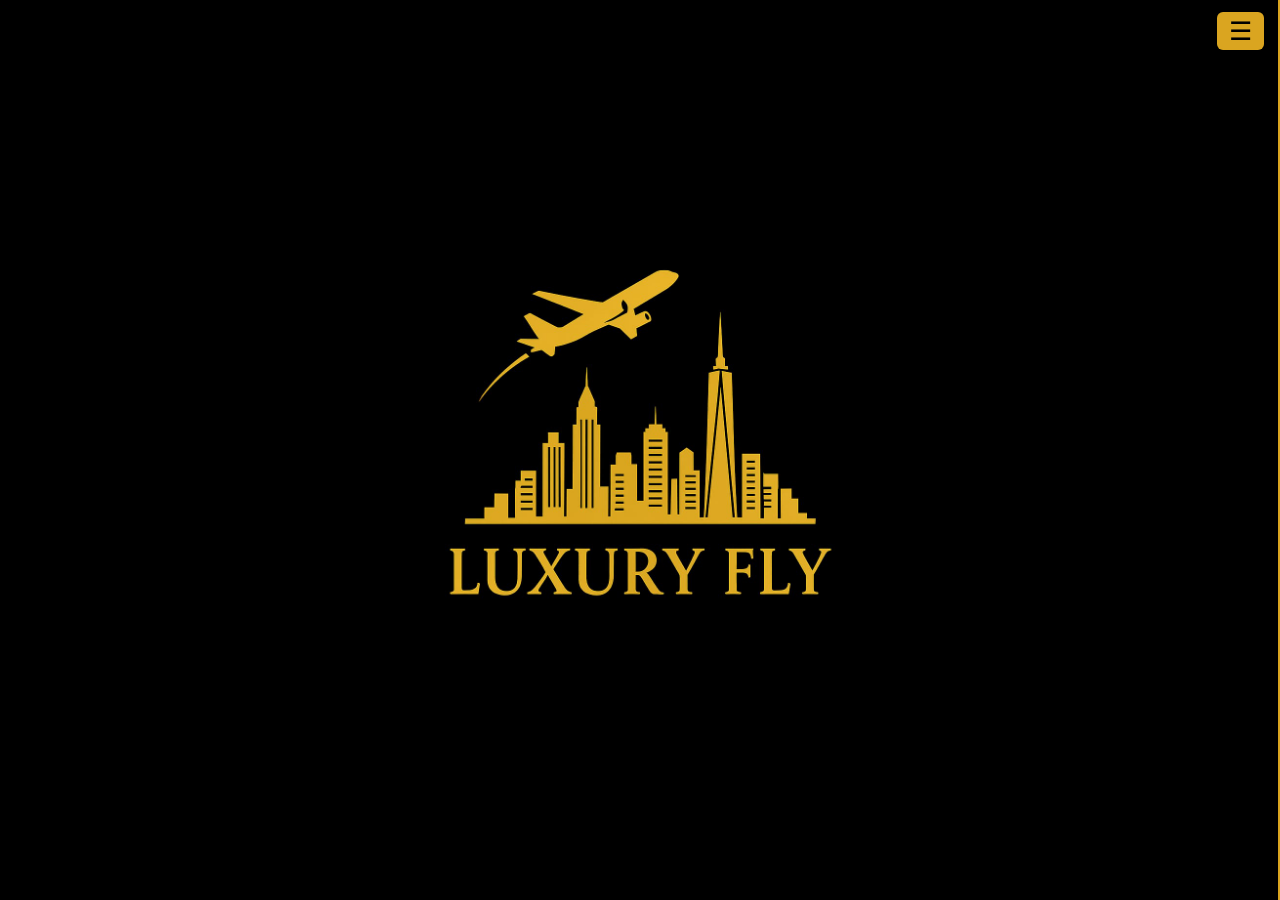
<file: index.html>
<!DOCTYPE html>
<html lang="en">
<head>
    <meta charset="UTF-8">
    <meta name="viewport" content="width=device-width, initial-scale=1.0">
    <title>Document</title>
    <link rel="stylesheet" href="index.css">
     <link rel="stylesheet" href="https://cdnjs.cloudflare.com/ajax/libs/font-awesome/6.5.1/css/all.min.css">
    
</head>
<body>
    <img src="new voyage.jpg" class="logo">
    
   
<button class="open-btn" id="openBtn" onclick="openSidebar()">☰</button>

<div class="overlay" id="overlay" onclick="closeSidebar()"></div>

<div id="sidebar" class="sidebar">
  <div class="sidebar-header">
    <span class="sidebar-logo">✈ LUXURY FLY</span>
    <button class="close-btn" onclick="closeSidebar()">×</button>
  </div>
  <nav>
    <a href="index.html" class="active"><span class="fa-solid fa-house"></span> Accueil</a>
    <a href="voyage.html" ><span class="nav-icon">✈</span> Voyage</a>
    <a href="contact.html" ><span class="nav-icon">✉</span> Contact</a>
  </nav>
  <div class="sidebar-footer">LUXURY FLY © 2025</div>
</div>

    <script>

  // ===== SIDEBAR =====
  function openSidebar() {
    document.getElementById("sidebar").style.width = "260px";
    document.getElementById("sidebar").classList.add("open");
    document.getElementById("overlay").classList.add("show");
    document.getElementById("openBtn").style.display = "none";
  }
  function closeSidebar() {
    document.getElementById("sidebar").style.width = "0";
    document.getElementById("sidebar").classList.remove("open");
    document.getElementById("overlay").classList.remove("show");
    document.getElementById("openBtn").style.display = "block";
  }
  document.addEventListener("keydown", e => { if (e.key === "Escape") closeSidebar(); });

    </script>


 
  
    
</body>
</html>
</file>
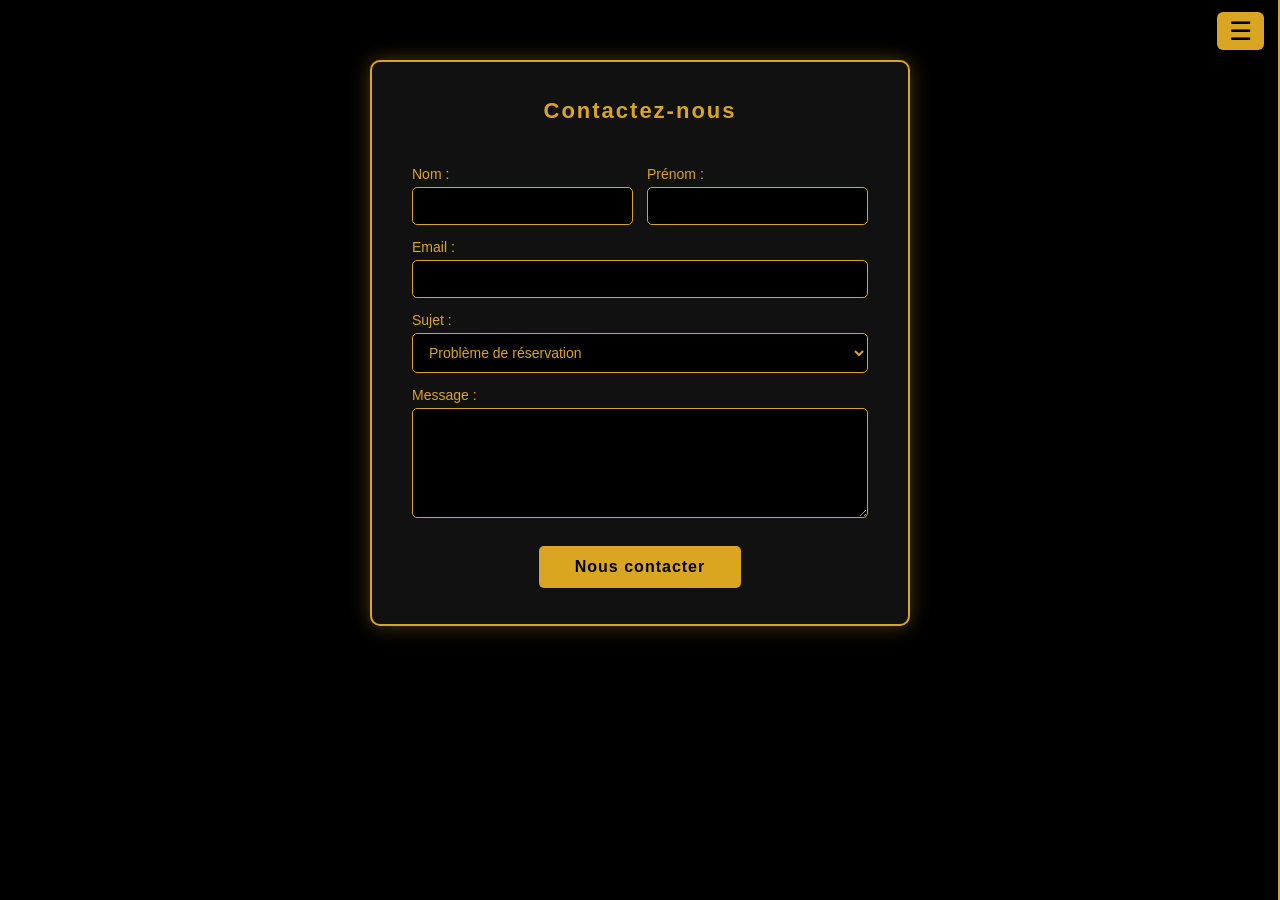
<file: contact.html>
<!DOCTYPE html>
<html lang="fr">
<head>
  <meta charset="UTF-8">
  <meta name="viewport" content="width=device-width, initial-scale=1.0">
  <title>Contact - LUXURY FLY</title>
<link rel="stylesheet" href="contact.css">
    <link rel="stylesheet" href="https://cdnjs.cloudflare.com/ajax/libs/font-awesome/6.5.1/css/all.min.css">

</head>
<body>

<button class="open-btn" id="openBtn" onclick="openSidebar()">☰</button>

<div class="overlay" id="overlay" onclick="closeSidebar()"></div>

<div id="sidebar" class="sidebar">
  <div class="sidebar-header">
    <span class="sidebar-logo">✈ LUXURY FLY</span>
    <button class="close-btn" onclick="closeSidebar()">×</button>
  </div>
  <nav>
    <a href="index.html"><span class="fa-solid fa-house"></span> Accueil</a>
    <a href="voyage.html"><span class="nav-icon">✈</span> Voyage</a>
    <a href="contact.html" class="active"><span class="nav-icon">✉</span> Contact</a>
  </nav>
  <div class="sidebar-footer">LUXURY FLY © 2025</div>
</div>

<main>
  <section class="reservation-form">
    <h2>Contactez-nous</h2>
    <form action="whallah.php" method="POST">

      <div class="row">
        <div>
          <label for="nom">Nom :</label>
          <input type="text" id="nom" name="nom" required>
        </div>
        <div>
          <label for="prenom">Prénom :</label>
          <input type="text" id="prenom" name="prenom" required>
        </div>
      </div>

      <label for="email">Email :</label>
      <input type="email" id="email" name="mail" required>

      <label for="sujet">Sujet :</label>
      <select id="sujet" name="sujet" required>
        <option value="PB_réservation">Problème de réservation</option>
        <option value="PB_ticket">Problème de ticket</option>
        <option value="question">Question</option>
        <option value="autre">Autre</option>
      </select>

      <label for="message">Message :</label>
      <textarea id="message" name="message" rows="5" required></textarea>

      <div class="btform">
        <button type="submit">Nous contacter</button>
      </div>

    </form>
  </section>
</main>

<script>
  // ===== SIDEBAR =====
  function openSidebar() {
    document.getElementById("sidebar").style.width = "260px";
    document.getElementById("sidebar").classList.add("open");
    document.getElementById("overlay").classList.add("show");
    document.getElementById("openBtn").style.display = "none";
  }
  function closeSidebar() {
    document.getElementById("sidebar").style.width = "0";
    document.getElementById("sidebar").classList.remove("open");
    document.getElementById("overlay").classList.remove("show");
    document.getElementById("openBtn").style.display = "block";
  }
  document.addEventListener("keydown", e => { if (e.key === "Escape") closeSidebar(); });

  // ===== MESSAGE DE SUCCÈS =====
  // Le script est en bas de page donc le DOM est déjà prêt, pas besoin de DOMContentLoaded
  const params = new URLSearchParams(window.location.search);
  if (params.get("succes") === "1") {
    const msg = document.createElement("div");
    msg.innerHTML = "✅ Message envoyé avec succès !";
    msg.style.cssText = `
      position: fixed; top: 20px; left: 50%; transform: translateX(-50%);
      background: #111; border: 1px solid goldenrod; color: goldenrod;
      padding: 14px 28px; border-radius: 8px; font-family: Arial;
      font-size: 15px; z-index: 9999; letter-spacing: 1px;
    `;
    document.body.appendChild(msg);
    setTimeout(() => msg.remove(), 4000);
    history.replaceState(null, "", "contact.html");
  }
</script>

</body>
</html>
</file>
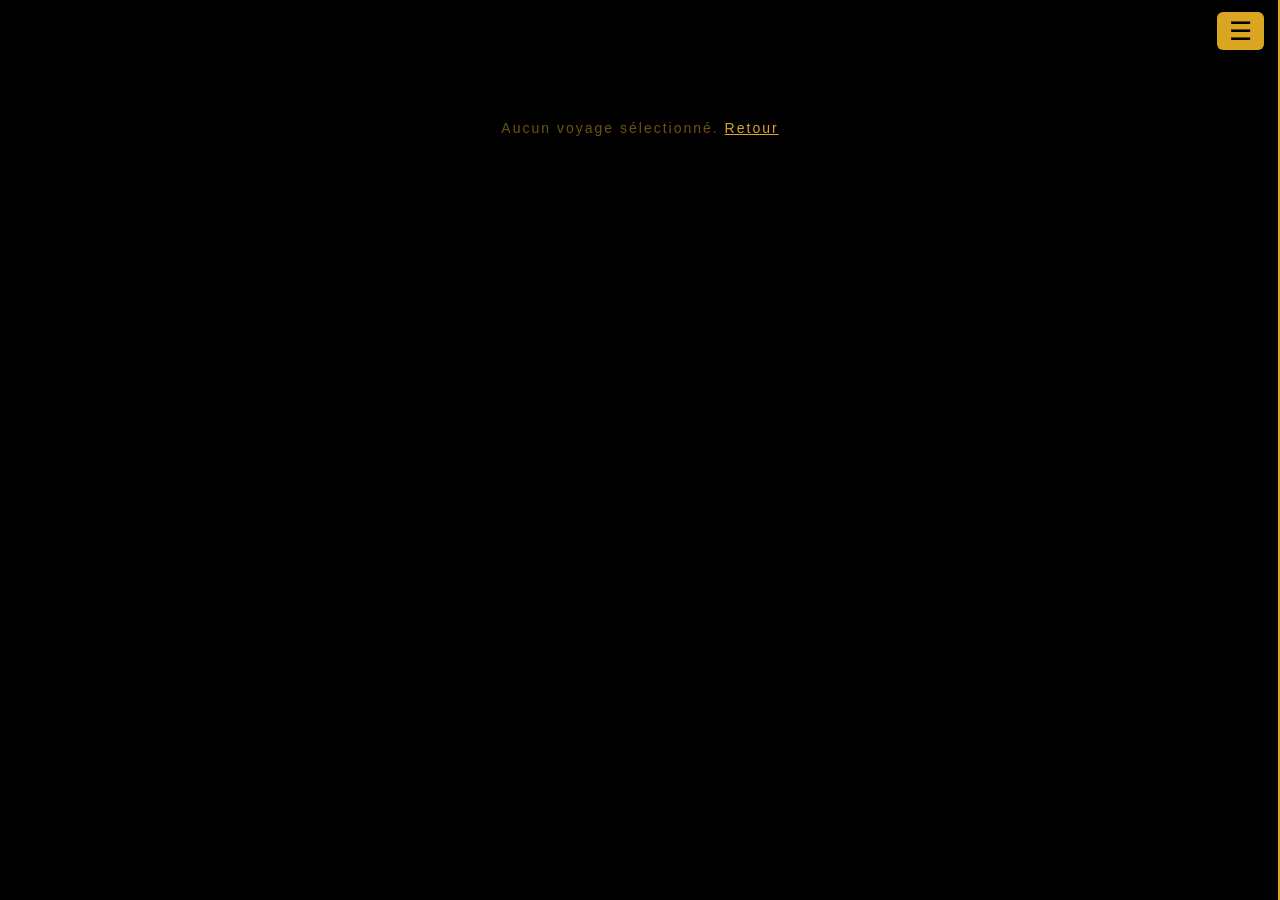
<file: detail.html>
<!DOCTYPE html>
<html lang="fr">
<head>
  <meta charset="UTF-8" />
  <meta name="viewport" content="width=device-width, initial-scale=1.0"/>
  <title>LUXURY FLY - Détail</title>
  <link rel="stylesheet" href="detail.css" />
   <link rel="stylesheet" href="https://cdnjs.cloudflare.com/ajax/libs/font-awesome/6.5.1/css/all.min.css">
</head>
<body>

<button class="open-btn" id="openBtn" onclick="openSidebar()">☰</button>
<div class="overlay" id="overlay" onclick="closeSidebar()"></div>

<div id="sidebar" class="sidebar">
  <div class="sidebar-header">
    <span class="sidebar-logo">✈ LUXURY FLY</span>
    <button class="close-btn" onclick="closeSidebar()">×</button>
  </div>
  <nav>
    <a href="index.html"><span class="fa-solid fa-house"></span> Accueil</a>
    <a href="voyage.html"><span class="nav-icon">✈</span> Voyage</a>
    <a href="contact.html"><span class="nav-icon">✉</span> Contact</a>
  </nav>
  <div class="sidebar-footer">LUXURY FLY © 2025</div>
</div>

<main id="contenu">
  <p class="chargement">Chargement...</p>
</main>

<script>
  // ===== SIDEBAR =====
  function openSidebar() {
    document.getElementById("sidebar").style.width = "260px";
    document.getElementById("sidebar").classList.add("open");
    document.getElementById("overlay").classList.add("show");
    document.getElementById("openBtn").style.display = "none";
  }
  function closeSidebar() {
    document.getElementById("sidebar").style.width = "0";
    document.getElementById("sidebar").classList.remove("open");
    document.getElementById("overlay").classList.remove("show");
    document.getElementById("openBtn").style.display = "block";
  }
  document.addEventListener("keydown", e => { if (e.key === "Escape") closeSidebar(); });

  // ===== CARROUSEL =====
  let indexActuel = 0;

  function changerSlide(direction) {
    const slides = document.querySelectorAll(".slide");
    slides[indexActuel].classList.remove("active");
    indexActuel = (indexActuel + direction + slides.length) % slides.length;
    slides[indexActuel].classList.add("active");
    majPoints();
  }

  function allerSlide(index) {
    const slides = document.querySelectorAll(".slide");
    slides[indexActuel].classList.remove("active");
    indexActuel = index;
    slides[indexActuel].classList.add("active");
    majPoints();
  }

  function majPoints() {
    document.querySelectorAll(".point").forEach((p, i) => {
      p.classList.toggle("active", i === indexActuel);
    });
  }

  // ===== CHARGEMENT =====
  const params = new URLSearchParams(window.location.search);
  const id = params.get("id");

  if (!id) {
    document.getElementById("contenu").innerHTML =
      '<p class="chargement">Aucun voyage sélectionné. <a href="test.html">Retour</a></p>';
  } else {
    fetch(`detail.php?id=${id}`)
      .then(res => res.json())
      .then(v => {
        if (v.erreur) {
          document.getElementById("contenu").innerHTML =
            `<p class="chargement">${v.erreur}</p>`;
          return;
        }

        // Slides du carrousel
        const slides = v.images.length > 0
          ? v.images.map((img, i) => `
              <div class="slide ${i === 0 ? 'active' : ''}">
                <img src="${img}" alt="${v.libelle}" />
              </div>
            `).join("")
          : `<div class="slide active"><div class="no-img">Pas d'image</div></div>`;

        // Points de navigation
        const points = v.images.length > 1
          ? v.images.map((_, i) => `
              <span class="point ${i === 0 ? 'active' : ''}"
                    onclick="allerSlide(${i})"></span>
            `).join("")
          : "";

        // Flèches si plusieurs images
        const fleches = v.images.length > 1 ? `
          <button class="fleche fleche-gauche" onclick="changerSlide(-1)">&#8249;</button>
          <button class="fleche fleche-droite" onclick="changerSlide(1)">&#8250;</button>
        ` : "";

        document.getElementById("contenu").innerHTML = `
          <a href="voyage.html" class="retour">← Retour aux destinations</a>

          <div class="detail-wrapper">

            <div class="carrousel">
              <div class="carrousel-piste">
                ${slides}
              </div>
              ${fleches}
              ${points ? `<div class="points">${points}</div>` : ""}
            </div>

            <div class="detail-infos">
              <h1>${v.libelle}</h1>
              <p class="prix">À partir de <span>${parseInt(v.prix).toLocaleString('fr-FR')}€</span></p>
              <p class="description">${v.description}</p>
              <a href="reservation.html?id=${v.id}&destination=${encodeURIComponent(v.libelle)}"
                 class="btn-reserver">
                ✈ Réserver un billet
              </a>
            </div>

          </div>
        `;
      })
      .catch(() => {
        document.getElementById("contenu").innerHTML =
          '<p class="chargement">Erreur de chargement.</p>';
      });
  }
</script>

</body>
</html>
</file>
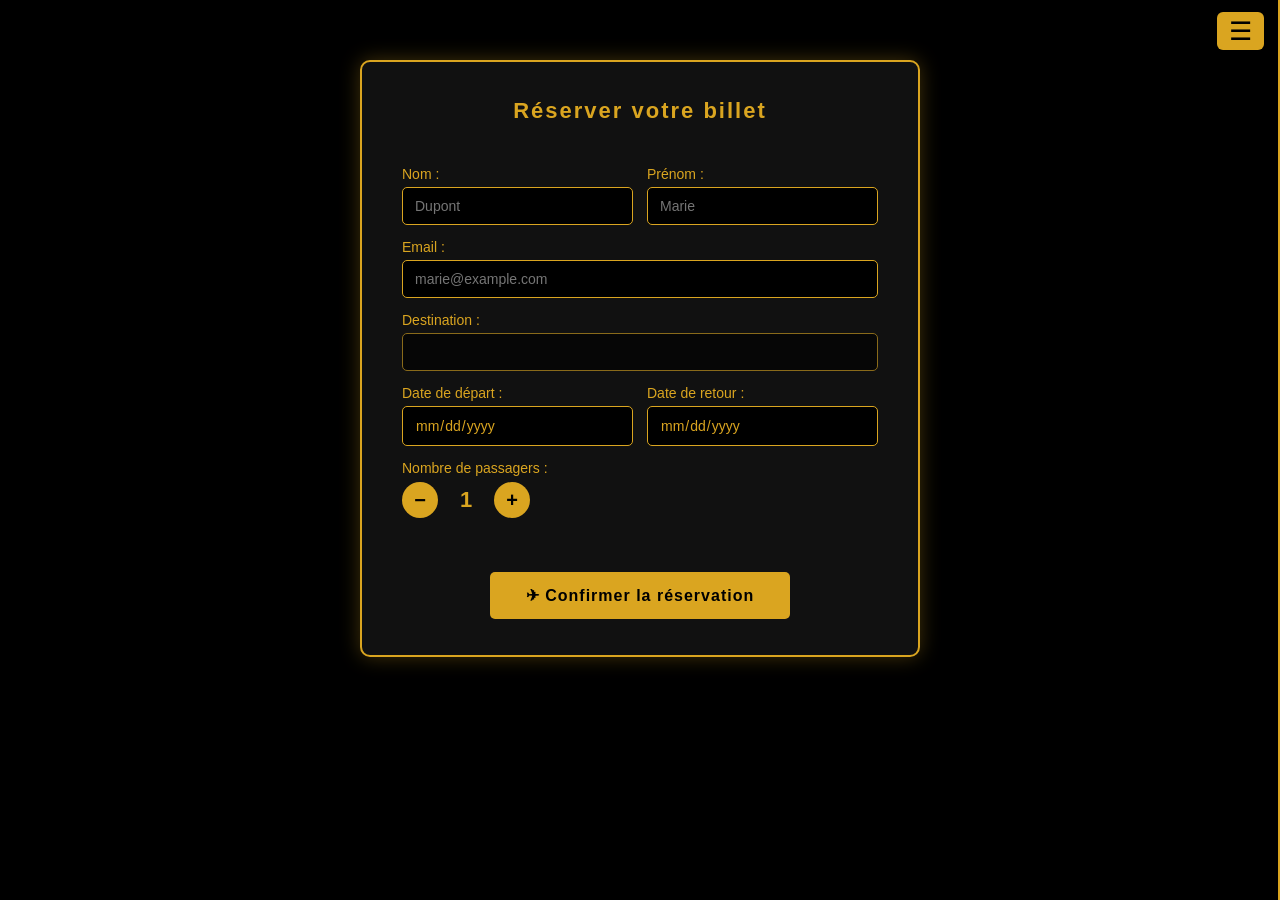
<file: reservation.html>
<!DOCTYPE html>
<html lang="fr">
<head>
  <meta charset="UTF-8"/>
  <meta name="viewport" content="width=device-width, initial-scale=1.0"/>
  <title>LUXURY FLY - Réservation</title>
  <link rel="stylesheet" href="reservation.css"/>
   <link rel="stylesheet" href="https://cdnjs.cloudflare.com/ajax/libs/font-awesome/6.5.1/css/all.min.css">
</head>
<body>

<button class="open-btn" id="openBtn" onclick="openSidebar()">☰</button>
<div class="overlay" id="overlay" onclick="closeSidebar()"></div>

<div id="sidebar" class="sidebar">
  <div class="sidebar-header">
    <span class="sidebar-logo">✈ LUXURY FLY</span>
    <button class="close-btn" onclick="closeSidebar()">×</button>
  </div>
  <nav>
    <a href="index.html"><span class="fa-solid fa-house"></span> Accueil</a>
    <a href="voyage.html"><span class="nav-icon">✈</span> Voyage</a>
    <a href="contact.html"><span class="nav-icon">✉</span> Contact</a>
  </nav>
  <div class="sidebar-footer">LUXURY FLY © 2025</div>
</div>

<!-- FORMULAIRE -->
<main id="formulaire-section">
  <section class="resa-form">
    <h2>Réserver votre billet</h2>

    <div class="row">
      <div>
        <label>Nom :</label>
        <input type="text" id="nom" placeholder="Dupont" required>
      </div>
      <div>
        <label>Prénom :</label>
        <input type="text" id="prenom" placeholder="Marie" required>
      </div>
    </div>

    <label>Email :</label>
    <input type="email" id="email" placeholder="marie@example.com" required>

    <label>Destination :</label>
    <input type="text" id="destination" readonly>

    <div class="row">
      <div>
        <label>Date de départ :</label>
        <input type="date" id="date_depart" required>
      </div>
      <div>
        <label>Date de retour :</label>
        <input type="date" id="date_retour" required>
      </div>
    </div>

    <label>Nombre de passagers :</label>
    <div class="passagers-ctrl">
      <button type="button" onclick="modifierPassagers(-1)">−</button>
      <span id="nbPassagers">1</span>
      <button type="button" onclick="modifierPassagers(1)">+</button>
    </div>

    <p id="erreur" class="erreur"></p>

    <div class="btform">
      <button type="button" id="btnReserver" onclick="soumettre()">
        ✈ Confirmer la réservation
      </button>
    </div>
  </section>
</main>




<!-- TICKET (caché au départ) -->
<div id="ticket-section" class="ticket-section" style="display:none;">
  <div class="ticket">
    <div class="ticket-header">
      <span class="ticket-logo">✈ LUXURY FLY</span>
      <span class="ticket-badge">BILLET CONFIRMÉ</span>
    </div>

    <div class="ticket-decoupe"></div>

  <div class="ticket-body">
  <h2 id="t-destination"></h2>
</div>

    <div class="ticket-decoupe"></div>

    <div class="ticket-infos">
      <div class="ticket-ligne">
        <div class="ticket-col">
          <span class="ticket-label">Passager</span>
          <span class="ticket-valeur" id="t-passager"></span>
        </div>
        <div class="ticket-col">
          <span class="ticket-label">Email</span>
          <span class="ticket-valeur" id="t-email"></span>
        </div>
      </div>
      <div class="ticket-ligne">
        <div class="ticket-col">
          <span class="ticket-label">Départ</span>
          <span class="ticket-valeur" id="t-depart"></span>
        </div>
        <div class="ticket-col">
          <span class="ticket-label">Retour</span>
          <span class="ticket-valeur" id="t-retour"></span>
        </div>
      </div>
      <div class="ticket-ligne">
        <div class="ticket-col">
          <span class="ticket-label">Passagers</span>
          <span class="ticket-valeur" id="t-passagers"></span>
        </div>
        <div class="ticket-col">
          <span class="ticket-label">Réf.</span>
          <span class="ticket-valeur" id="t-ref"></span>
        </div>
      </div>
    </div>

    <div class="ticket-decoupe"></div>

    <div class="ticket-footer">
      <div class="barcode">
        <div class="barcode-lines"></div>
        <span id="t-barcode"></span>
      </div>
    </div>

    <div class="ticket-actions">
      <button onclick="imprimer()">🖨 Imprimer</button>
      <a href="voyage.html">← Retour aux destinations</a>
    </div>
  </div>
</div>

<script>
  // ===== SIDEBAR =====
  function openSidebar() {
    document.getElementById("sidebar").style.width = "260px";
    document.getElementById("sidebar").classList.add("open");
    document.getElementById("overlay").classList.add("show");
    document.getElementById("openBtn").style.display = "none";
  }
  function closeSidebar() {
    document.getElementById("sidebar").style.width = "0";
    document.getElementById("sidebar").classList.remove("open");
    document.getElementById("overlay").classList.remove("show");
    document.getElementById("openBtn").style.display = "block";
  }
  document.addEventListener("keydown", e => { if (e.key === "Escape") closeSidebar(); });

  // ===== PRÉ-REMPLIR DESTINATION =====
  const urlParams = new URLSearchParams(window.location.search);
  const destination = urlParams.get("destination") || "";
  document.getElementById("destination").value = destination;

  // Date min = aujourd'hui
  const today = new Date().toISOString().split("T")[0];
  document.getElementById("date_depart").min = today;
  document.getElementById("date_retour").min = today;
  document.getElementById("date_depart").addEventListener("change", function() {
    document.getElementById("date_retour").min = this.value;
  });

  // ===== PASSAGERS =====
  let nbPassagers = 1;
  function modifierPassagers(delta) {
    nbPassagers = Math.min(20, Math.max(1, nbPassagers + delta));
    document.getElementById("nbPassagers").textContent = nbPassagers;
  }

  // ===== CODE DESTINATION (ex: NEW YORK → NYC) =====
  const codes = {
    "paris": "CDG→ORY", "new york": "NYC", "tokyo": "TYO",
    "dubai": "DXB", "espagne": "BCN", "suisse": "GVA"
  };
  function getCode(dest) {
    return codes[dest.toLowerCase()] ?? dest.substring(0, 3).toUpperCase();
  }

  // ===== FORMAT DATE =====
  function formatDate(dateStr) {
    const [y, m, d] = dateStr.split("-");
    return `${d}/${m}/${y}`;
  }

  // ===== SOUMETTRE =====
  function soumettre() {
    const nom         = document.getElementById("nom").value.trim();
    const prenom      = document.getElementById("prenom").value.trim();
    const email       = document.getElementById("email").value.trim();
    const destination = document.getElementById("destination").value.trim();
    const date_depart = document.getElementById("date_depart").value;
    const date_retour = document.getElementById("date_retour").value;
    const erreurEl    = document.getElementById("erreur");

    erreurEl.textContent = "";

    if (!nom || !prenom || !email || !date_depart || !date_retour) {
      erreurEl.textContent = "Veuillez remplir tous les champs.";
      return;
    }
    if (date_retour <= date_depart) {
      erreurEl.textContent = "La date de retour doit être après le départ.";
      return;
    }

    const btn = document.getElementById("btnReserver");
    btn.disabled = true;
    btn.textContent = "Envoi en cours...";

    fetch("reservation.php", {
      method: "POST",
      headers: { "Content-Type": "application/json" },
      body: JSON.stringify({ nom, prenom, email, destination,
                             date_depart, date_retour,
                             passagers: nbPassagers })
    })
    .then(res => res.json())
    .then(data => {
      if (data.erreur) {
        erreurEl.textContent = data.erreur;
        btn.disabled = false;
        btn.textContent = "✈ Confirmer la réservation";
        return;
      }
      afficherTicket(data);
    })
    .catch(() => {
      erreurEl.textContent = "Erreur de connexion au serveur.";
      btn.disabled = false;
      btn.textContent = "✈ Confirmer la réservation";
    });
  }

  // ===== AFFICHER TICKET =====
  function afficherTicket(data) {
    document.getElementById("t-destination").textContent = data.destination;

    document.getElementById("t-passager").textContent    = `${data.prenom} ${data.nom}`;
    document.getElementById("t-email").textContent       = data.email;
    document.getElementById("t-depart").textContent      = formatDate(data.date_depart);
    document.getElementById("t-retour").textContent      = formatDate(data.date_retour);
    document.getElementById("t-passagers").textContent   = data.passagers;
    document.getElementById("t-ref").textContent         = "LF-" + String(data.id).padStart(5, "0");
    document.getElementById("t-barcode").textContent     = "LF" + String(data.id).padStart(8, "0");

    document.getElementById("formulaire-section").style.display = "none";
    document.getElementById("ticket-section").style.display     = "flex";
  }

  function imprimer() { window.print(); }
</script>

</body>
</html>
</file>
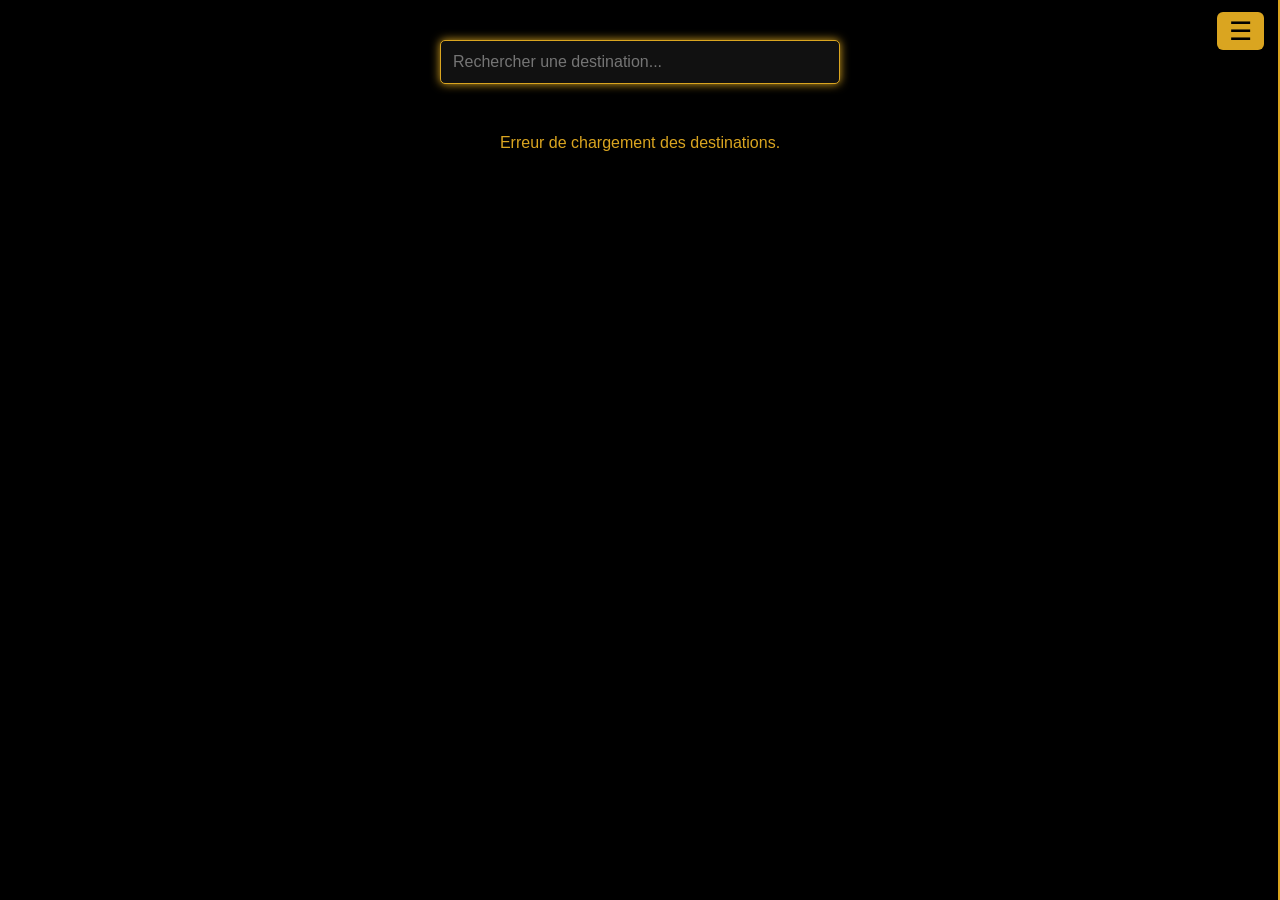
<file: test.html>
<!DOCTYPE html>
<html lang="fr">
<head>
  <meta charset="UTF-8" />
  <meta name="viewport" content="width=device-width, initial-scale=1.0"/>
  <title>LUXURY FLY - Destinations</title>
  <link rel="stylesheet" href="test.css" />
</head>
<body>

<button class="open-btn" id="openBtn" onclick="openSidebar()">☰</button>

<div class="overlay" id="overlay" onclick="closeSidebar()"></div>

<div id="sidebar" class="sidebar">
  <div class="sidebar-header">
    <span class="sidebar-logo">✈ LUXURY FLY</span>
    <button class="close-btn" onclick="closeSidebar()">×</button>
  </div>
  <nav>
    <a href="index.html"><span class="nav-icon">🏠</span> Accueil</a>
    <a href="test.html" class="active"><span class="nav-icon">✈</span> Voyage</a>
    <a href="contact.html"><span class="nav-icon">✉</span> Contact</a>
  </nav>
  <div class="sidebar-footer">LUXURY FLY © 2025</div>
</div>

<div class="search-container">
  <input type="text" id="search" placeholder="Rechercher une destination..." oninput="filtrer()" />
</div>

<section class="destinations" id="destinations">
  <p class="chargement">Chargement des destinations...</p>
</section>

<script>
  // ===== SIDEBAR =====
  function openSidebar() {
    document.getElementById("sidebar").style.width = "260px";
    document.getElementById("sidebar").classList.add("open");
    document.getElementById("overlay").classList.add("show");
    document.getElementById("openBtn").style.display = "none";
  }
  function closeSidebar() {
    document.getElementById("sidebar").style.width = "0";
    document.getElementById("sidebar").classList.remove("open");
    document.getElementById("overlay").classList.remove("show");
    document.getElementById("openBtn").style.display = "block";
  }
  document.addEventListener("keydown", e => { if (e.key === "Escape") closeSidebar(); });

  // ===== CHARGEMENT DES VOYAGES =====
  fetch("voyage.php")
    .then(res => res.json())
    .then(voyages => {
      const section = document.getElementById("destinations");

      if (voyages.length === 0) {
        section.innerHTML = '<p class="chargement">Aucun voyage disponible.</p>';
        return;
      }

      section.innerHTML = voyages.map(v => `
        <div class="card" data-nom="${v.libelle.toLowerCase()}">
          <a href="detail.html?id=${v.id}">
            ${v.image
              ? `<img src="${v.image}" alt="${v.libelle}" />`
              : `<div class="no-img">Pas d'image</div>`
            }
            <div class="overlay-card">
              <h2>${v.libelle}</h2>
              <p>À partir de ${parseInt(v.prix).toLocaleString('fr-FR')}€</p>
            </div>
          </a>
        </div>
      `).join("");
    })
    .catch(err => {
      document.getElementById("destinations").innerHTML =
        '<p class="chargement">Erreur de chargement des destinations.</p>';
      console.error(err);
    });

  // ===== RECHERCHE =====
  function filtrer() {
    const val = document.getElementById("search").value.toLowerCase();
    document.querySelectorAll(".card").forEach(card => {
      card.style.display = card.dataset.nom.includes(val) ? "block" : "none";
    });
  }
</script>

</body>
</html>
</file>
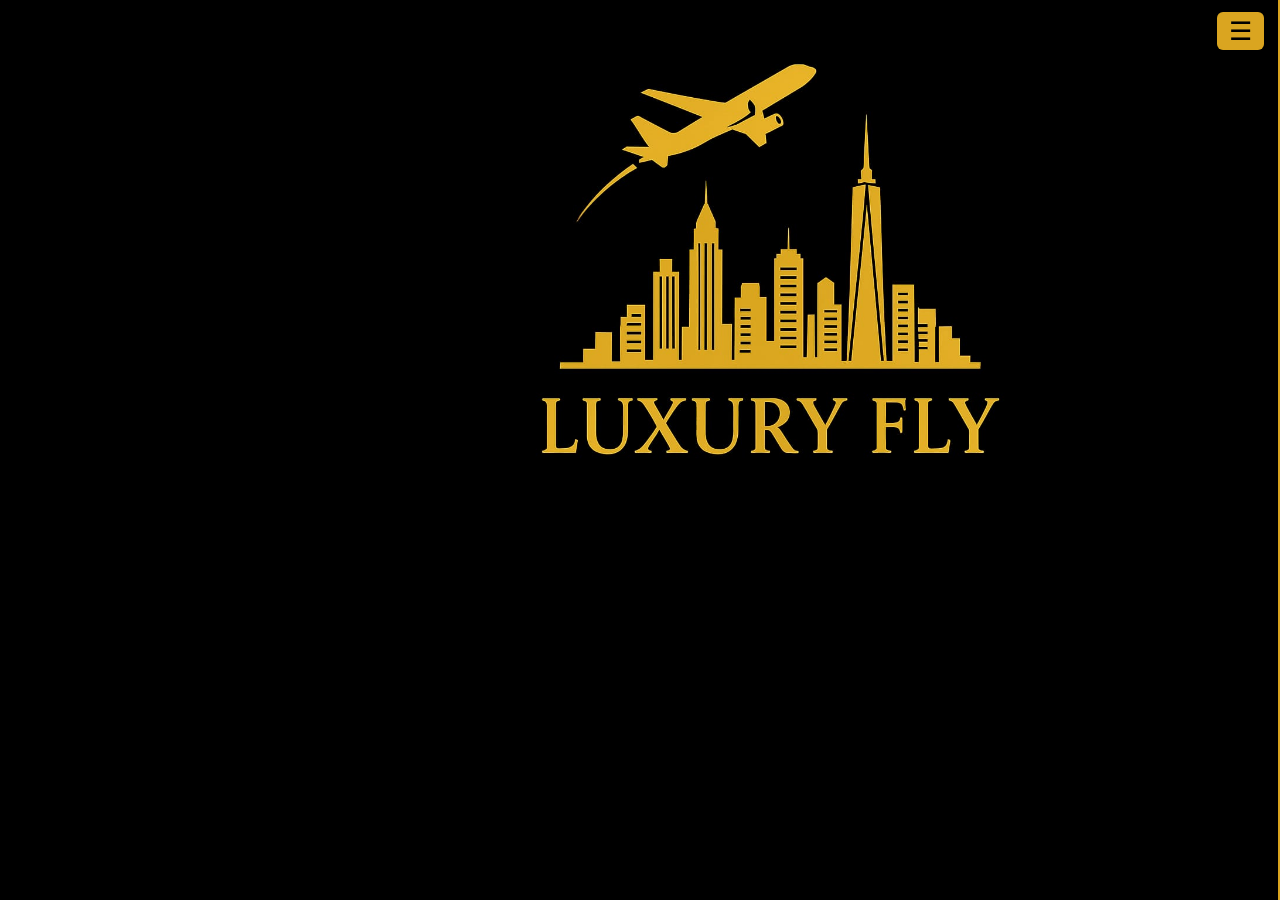
<file: voyage html.html>
<!DOCTYPE html>
<html lang="en">
<head>
    <meta charset="UTF-8">
    <meta name="viewport" content="width=device-width, initial-scale=1.0">
    <title>Document</title>
    <link rel="stylesheet" href="voyage css.css">
    
</head>
<body>
    <img src="new voyage.jpg" class="logo">
    
   
<button class="open-btn" id="openBtn" onclick="openSidebar()">☰</button>

<div class="overlay" id="overlay" onclick="closeSidebar()"></div>

<div id="sidebar" class="sidebar">
  <div class="sidebar-header">
    <span class="sidebar-logo">✈ LUXURY FLY</span>
    <button class="close-btn" onclick="closeSidebar()">×</button>
  </div>
  <nav>
    <a href="voyage html.html" class="active"><span class="nav-icon">🏠</span> Accueil</a>
    <a href="test.html" ><span class="nav-icon">✈</span> Voyage</a>
    <a href="contact.html" ><span class="nav-icon">✉</span> Contact</a>
  </nav>
  <div class="sidebar-footer">LUXURY FLY © 2025</div>
</div>

    <script>

  // ===== SIDEBAR =====
  function openSidebar() {
    document.getElementById("sidebar").style.width = "260px";
    document.getElementById("sidebar").classList.add("open");
    document.getElementById("overlay").classList.add("show");
    document.getElementById("openBtn").style.display = "none";
  }
  function closeSidebar() {
    document.getElementById("sidebar").style.width = "0";
    document.getElementById("sidebar").classList.remove("open");
    document.getElementById("overlay").classList.remove("show");
    document.getElementById("openBtn").style.display = "block";
  }
  document.addEventListener("keydown", e => { if (e.key === "Escape") closeSidebar(); });

    </script>


 
  
    
</body>
</html>
</file>
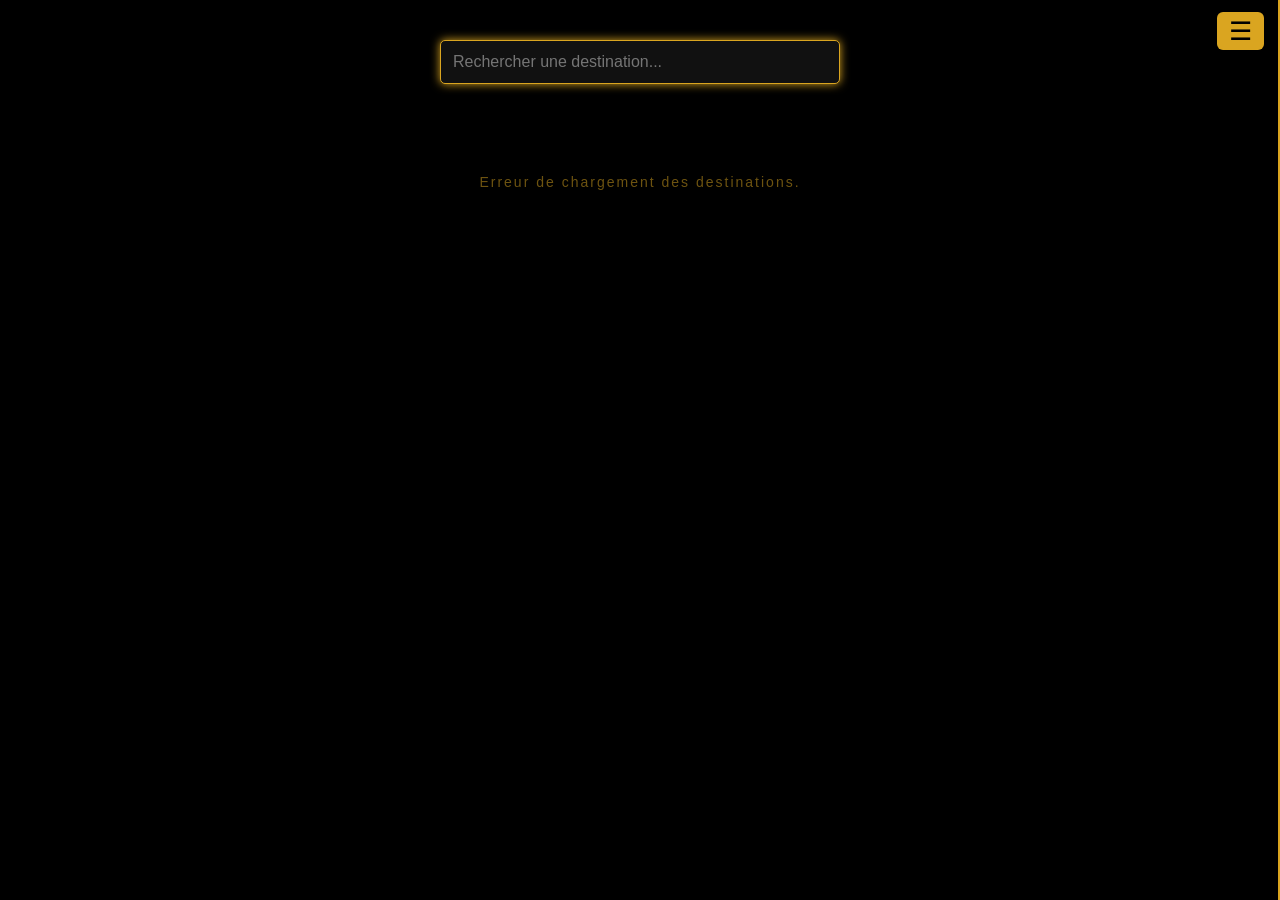
<file: voyage.html>
<!DOCTYPE html>
<html lang="fr">
<head>
  <meta charset="UTF-8" />
  <meta name="viewport" content="width=device-width, initial-scale=1.0"/>
  <title>LUXURY FLY - Destinations</title>
  <link rel="stylesheet" href="voyage.css" />
   <link rel="stylesheet" href="https://cdnjs.cloudflare.com/ajax/libs/font-awesome/6.5.1/css/all.min.css">
</head>
<body>

<button class="open-btn" id="openBtn" onclick="openSidebar()">☰</button>

<div class="overlay" id="overlay" onclick="closeSidebar()"></div>

<div id="sidebar" class="sidebar">
  <div class="sidebar-header">
    <span class="sidebar-logo">✈ LUXURY FLY</span>
    <button class="close-btn" onclick="closeSidebar()">×</button>
  </div>
  <nav>
    <a href="index.html"><span class="fa-solid fa-house"></span> Accueil</a>
    <a href="voyage.html" class="active"><span class="nav-icon">✈</span> Voyage</a>
    <a href="contact.html"><span class="nav-icon">✉</span> Contact</a>
  </nav>
  <div class="sidebar-footer">LUXURY FLY © 2025</div>
</div>

<div class="search-container">
  <input type="text" id="search" placeholder="Rechercher une destination..." oninput="filtrer()" />
</div>

<section class="destinations" id="destinations">
  <p class="chargement">Chargement des destinations...</p>
</section>

<script>
  // ===== SIDEBAR =====
  function openSidebar() {
    document.getElementById("sidebar").style.width = "260px";
    document.getElementById("sidebar").classList.add("open");
    document.getElementById("overlay").classList.add("show");
    document.getElementById("openBtn").style.display = "none";
  }
  function closeSidebar() {
    document.getElementById("sidebar").style.width = "0";
    document.getElementById("sidebar").classList.remove("open");
    document.getElementById("overlay").classList.remove("show");
    document.getElementById("openBtn").style.display = "block";
  }
  document.addEventListener("keydown", e => { if (e.key === "Escape") closeSidebar(); });




  // ===== CHARGEMENT DES VOYAGES =====
  fetch("voyage.php")
    .then(res => res.json())
    .then(voyages => {
      const section = document.getElementById("destinations");

      if (voyages.length === 0) {
        section.innerHTML = '<p class="chargement">Aucun voyage disponible.</p>';
        return;
      }

      section.innerHTML = voyages.map(v => `
        <div class="card" data-nom="${v.libelle.toLowerCase()}">
          <a href="detail.html?id=${v.id}">
            ${v.image
              ? `<img src="${v.image}" alt="${v.libelle}" />`
              : `<div class="no-img">Pas d'image</div>`
            }
            <div class="overlay-card">
              <h2>${v.libelle}</h2>
              <p>À 1partir de ${parseInt(v.prix).toLocaleString('fr-FR')}€</p>
            </div>
          </a>
        </div>
      `).join("");
    })
    .catch(err => {
      document.getElementById("destinations").innerHTML =
        '<p class="chargement">Erreur de chargement des destinations.</p>';
      console.error(err);
    });





  // ===== RECHERCHE =====
  function filtrer() {
    const val = document.getElementById("search").value.toLowerCase();
    document.querySelectorAll(".card").forEach(card => {
      card.style.display = card.dataset.nom.includes(val) ? "block" : "none";
    });
  }
</script>

</body>
</html>
</file>
<file: index.css>
/* ===== RESET & BASE ===== */
* {
  margin: 0;
  padding: 0;
  box-sizing: border-box;
}

body {
  background-color: #000;
  font-family: Arial, sans-serif;
  min-height: 100vh;
  display: flex;
  align-items: center;
  justify-content: center;
}

/* ===== LOGO CENTRÉ ===== */
.logo {
  width: 500px;
  max-width: 90vw;        /* responsive : jamais plus large que l'écran */
  height: auto;           /* garde les proportions */
  display: block;
  margin: 0 auto;
  animation: fadeIn 1.2s ease;
}

@keyframes fadeIn {
  from { opacity: 0; transform: translateY(-20px); }
  to   { opacity: 1; transform: translateY(0); }
}

/* ===== BOUTON HAMBURGER ===== */
.open-btn {
  font-size: 26px;
  background-color: goldenrod;
  border-radius: 6px;
  color: #000;
  border: none;
  cursor: pointer;
  position: fixed;
  top: 12px;
  right: 16px;
  padding: 6px 12px;
  z-index: 150;
  line-height: 1;
  transition: background 0.2s, transform 0.2s;
}
.open-btn:hover {
  background: #cda434;
  transform: scale(1.08);
}

/* ===== OVERLAY ===== */
.overlay {
  position: fixed;
  inset: 0;
  background: rgba(0, 0, 0, 0.6);
  z-index: 90;
  opacity: 0;
  pointer-events: none;
  transition: opacity 0.4s;
}
.overlay.show {
  opacity: 1;
  pointer-events: all;
}

/* ===== SIDEBAR ===== */
.sidebar {
  height: 100%;
  width: 0;
  position: fixed;
  right: 0;
  top: 0;
  background: #0a0a0a;
  border-left: 2px solid goldenrod;
  overflow-x: hidden;
  transition: width 0.4s cubic-bezier(.77, 0, .18, 1);
  z-index: 100;
  display: flex;
  flex-direction: column;
}

.sidebar-header {
  display: flex;
  align-items: center;
  justify-content: space-between;
  padding: 18px 20px 14px;
  border-bottom: 1px solid rgba(218, 165, 32, 0.3);
  min-width: 260px;
}

.sidebar-logo {
  font-size: 16px;
  font-weight: bold;
  color: goldenrod;
  letter-spacing: 3px;
  white-space: nowrap;
  opacity: 0;
  transition: opacity 0.3s 0.2s;
}
.sidebar.open .sidebar-logo {
  opacity: 1;
}

.close-btn {
  font-size: 28px;
  color: goldenrod;
  background: none;
  border: none;
  cursor: pointer;
  line-height: 1;
  transition: color 0.2s, transform 0.2s;
}
.close-btn:hover {
  color: #fff;
  transform: rotate(90deg);
}

/* ===== LIENS SIDEBAR ===== */
.sidebar nav {
  display: flex;
  flex-direction: column;
  padding: 16px 0;
}

.sidebar nav a {
  display: flex;
  align-items: center;
  gap: 14px;
  padding: 14px 28px;
  text-decoration: none;
  font-size: 17px;
  color: goldenrod;
  font-weight: bold;
  letter-spacing: 1px;
  white-space: nowrap;
  border-left: 3px solid transparent;
  opacity: 0;
  transform: translateX(20px);
  transition: background 0.2s, border-color 0.2s, color 0.2s,
              opacity 0.3s, transform 0.3s;
}
.sidebar.open nav a {
  opacity: 1;
  transform: translateX(0);
}
.sidebar.open nav a:nth-child(1) { transition-delay: 0.15s; }
.sidebar.open nav a:nth-child(2) { transition-delay: 0.22s; }
.sidebar.open nav a:nth-child(3) { transition-delay: 0.29s; }

.sidebar nav a:hover {
  background: rgba(218, 165, 32, 0.1);
  border-left-color: goldenrod;
  color: #fff;
}
.sidebar nav a.active {
  border-left-color: goldenrod;
  color: #fff;
  background: rgba(218, 165, 32, 0.08);
}

.nav-icon {
  font-size: 18px;
  opacity: 0.85;
}

/* ===== FOOTER SIDEBAR ===== */
.sidebar-footer {
  margin-top: auto;
  padding: 16px 28px;
  border-top: 1px solid rgba(218, 165, 32, 0.2);
  font-size: 12px;
  color: rgba(218, 165, 32, 0.4);
  white-space: nowrap;
  letter-spacing: 2px;
}
</file>
<file: contact.css>
/* ===== RESET & BASE ===== */
* {
  margin: 0;
  padding: 0;
  box-sizing: border-box;
}

body {
  background-color: #000;
  color: goldenrod;
  font-family: Arial, sans-serif;
  min-height: 100vh;
}

/* ===== BOUTON HAMBURGER ===== */
.open-btn {
  font-size: 26px;
  background-color: goldenrod;
  border-radius: 6px;
  color: #000;
  border: none;
  cursor: pointer;
  position: fixed;
  top: 12px;
  right: 16px;
  padding: 6px 12px;
  z-index: 150;
  line-height: 1;
  transition: background 0.2s, transform 0.2s;
}
.open-btn:hover {
  background: #cda434;
  transform: scale(1.08);
}

/* ===== OVERLAY ===== */
.overlay {
  position: fixed;
  inset: 0;
  background: rgba(0, 0, 0, 0.6);
  z-index: 90;
  opacity: 0;
  pointer-events: none;
  transition: opacity 0.4s;
}
.overlay.show {
  opacity: 1;
  pointer-events: all;
}

/* ===== SIDEBAR ===== */
.sidebar {
  height: 100%;
  width: 0;
  position: fixed;
  right: 0;
  top: 0;
  background: #0a0a0a;
  border-left: 2px solid goldenrod;
  overflow-x: hidden;
  transition: width 0.4s cubic-bezier(.77, 0, .18, 1);
  z-index: 100;
  display: flex;
  flex-direction: column;
}

.sidebar-header {
  display: flex;
  align-items: center;
  justify-content: space-between;
  padding: 18px 20px 14px;
  border-bottom: 1px solid rgba(218, 165, 32, 0.3);
  min-width: 260px;
}

.sidebar-logo {
  font-size: 16px;
  font-weight: bold;
  color: goldenrod;
  letter-spacing: 3px;
  white-space: nowrap;
  opacity: 0;
  transition: opacity 0.3s 0.2s;
}
.sidebar.open .sidebar-logo {
  opacity: 1;
}

.close-btn {
  font-size: 28px;
  color: goldenrod;
  background: none;
  border: none;
  cursor: pointer;
  line-height: 1;
  transition: color 0.2s, transform 0.2s;
}
.close-btn:hover {
  color: #fff;
  transform: rotate(90deg);
}

/* ===== LIENS SIDEBAR ===== */
.sidebar nav {
  display: flex;
  flex-direction: column;
  padding: 16px 0;
}

.sidebar nav a {
  display: flex;
  align-items: center;
  gap: 14px;
  padding: 14px 28px;
  text-decoration: none;
  font-size: 17px;
  color: goldenrod;
  font-weight: bold;
  letter-spacing: 1px;
  white-space: nowrap;
  border-left: 3px solid transparent;
  opacity: 0;
  transform: translateX(20px);
  transition: background 0.2s, border-color 0.2s, color 0.2s,
              opacity 0.3s, transform 0.3s;
}
.sidebar.open nav a {
  opacity: 1;
  transform: translateX(0);
}
.sidebar.open nav a:nth-child(1) { transition-delay: 0.15s; }
.sidebar.open nav a:nth-child(2) { transition-delay: 0.22s; }
.sidebar.open nav a:nth-child(3) { transition-delay: 0.29s; }

.sidebar nav a:hover {
  background: rgba(218, 165, 32, 0.1);
  border-left-color: goldenrod;
  color: #fff;
}
.sidebar nav a.active {
  border-left-color: goldenrod;
  color: #fff;
  background: rgba(218, 165, 32, 0.08);
}

.nav-icon {
  font-size: 18px;
  opacity: 0.85;
}

/* ===== FOOTER SIDEBAR ===== */
.sidebar-footer {
  margin-top: auto;
  padding: 16px 28px;
  border-top: 1px solid rgba(218, 165, 32, 0.2);
  font-size: 12px;
  color: rgba(218, 165, 32, 0.4);
  white-space: nowrap;
  letter-spacing: 2px;
}

/* ===== ZONE PRINCIPALE ===== */
main {
  display: flex;
  justify-content: center;
  align-items: flex-start;
  padding: 60px 20px;
  min-height: 100vh;
}

/* ===== FORMULAIRE ===== */
.reservation-form {
  background-color: #111;
  border: 2px solid goldenrod;
  padding: 36px 40px;
  width: 540px;
  max-width: 100%;
  border-radius: 10px;
  box-shadow: 0 0 20px rgba(218, 165, 32, 0.35);
}

.reservation-form h2 {
  color: goldenrod;
  text-align: center;
  font-size: 22px;
  letter-spacing: 2px;
  margin-bottom: 28px;
}

.row {
  display: flex;
  gap: 14px;
}
.row > div {
  flex: 1;
}

label {
  display: block;
  font-size: 14px;
  color: goldenrod;
  margin: 14px 0 5px;
}

input,
select,
textarea {
  width: 100%;
  padding: 10px 12px;
  border: 1px solid goldenrod;
  border-radius: 5px;
  background-color: #000;
  color: goldenrod;
  font-size: 14px;
  font-family: Arial, sans-serif;
  transition: box-shadow 0.2s;
}

input:focus,
select:focus,
textarea:focus {
  outline: none;
  box-shadow: 0 0 6px goldenrod;
}

textarea {
  resize: vertical;
  min-height: 110px;
}

select option {
  background-color: #111;
  color: goldenrod;
}

/* ===== BOUTON SUBMIT ===== */
.btform {
  text-align: center;
  margin-top: 24px;
}

.btform button {
  background-color: goldenrod;
  color: #000;
  padding: 12px 36px;
  font-size: 16px;
  font-weight: bold;
  letter-spacing: 1px;
  border: none;
  border-radius: 5px;
  cursor: pointer;
  transition: background-color 0.2s;
}

.btform button:hover {
  background-color: #cda434;
}

/* ===== RESPONSIVE MOBILE ===== */
@media (max-width: 600px) {
  .reservation-form {
    padding: 24px 16px;
  }
  .row {
    flex-direction: column;
    gap: 0;
  }
}
</file>
<file: detail.css>
/* ===== RESET & BASE ===== */
* { margin: 0; padding: 0; box-sizing: border-box; }

body {
  font-family: Arial, sans-serif;
  background-color: #000;
  color: goldenrod;
  min-height: 100vh;
}

/* ===== BOUTON HAMBURGER ===== */
.open-btn {
  font-size: 26px;
  background-color: goldenrod;
  border-radius: 6px;
  color: #000;
  border: none;
  cursor: pointer;
  position: fixed;
  top: 12px;
  right: 16px;
  padding: 6px 12px;
  z-index: 150;
  line-height: 1;
  transition: background 0.2s, transform 0.2s;
}
.open-btn:hover { background: #cda434; transform: scale(1.08); }

/* ===== OVERLAY ===== */
.overlay {
  position: fixed;
  inset: 0;
  background: rgba(0,0,0,0.6);
  z-index: 90;
  opacity: 0;
  pointer-events: none;
  transition: opacity 0.4s;
}
.overlay.show { opacity: 1; pointer-events: all; }

/* ===== SIDEBAR ===== */
.sidebar {
  height: 100%; width: 0;
  position: fixed; right: 0; top: 0;
  background: #0a0a0a;
  border-left: 2px solid goldenrod;
  overflow-x: hidden;
  transition: width 0.4s cubic-bezier(.77,0,.18,1);
  z-index: 100;
  display: flex; flex-direction: column;
}
.sidebar-header {
  display: flex; align-items: center;
  justify-content: space-between;
  padding: 18px 20px 14px;
  border-bottom: 1px solid rgba(218,165,32,0.3);
  min-width: 260px;
}
.sidebar-logo {
  font-size: 16px; font-weight: bold;
  color: goldenrod; letter-spacing: 3px;
  white-space: nowrap; opacity: 0;
  transition: opacity 0.3s 0.2s;
}
.sidebar.open .sidebar-logo { opacity: 1; }
.close-btn {
  font-size: 28px; color: goldenrod;
  background: none; border: none; cursor: pointer;
  line-height: 1; transition: color 0.2s, transform 0.2s;
}
.close-btn:hover { color: #fff; transform: rotate(90deg); }
.sidebar nav { display: flex; flex-direction: column; padding: 16px 0; }
.sidebar nav a {
  display: flex; align-items: center; gap: 14px;
  padding: 14px 28px; text-decoration: none;
  font-size: 17px; color: goldenrod; font-weight: bold;
  letter-spacing: 1px; white-space: nowrap;
  border-left: 3px solid transparent;
  opacity: 0; transform: translateX(20px);
  transition: background 0.2s, border-color 0.2s, color 0.2s,
              opacity 0.3s, transform 0.3s;
}
.sidebar.open nav a { opacity: 1; transform: translateX(0); }
.sidebar.open nav a:nth-child(1) { transition-delay: 0.15s; }
.sidebar.open nav a:nth-child(2) { transition-delay: 0.22s; }
.sidebar.open nav a:nth-child(3) { transition-delay: 0.29s; }
.sidebar nav a:hover { background: rgba(218,165,32,0.1); border-left-color: goldenrod; color: #fff; }
.sidebar nav a.active { border-left-color: goldenrod; color: #fff; background: rgba(218,165,32,0.08); }
.nav-icon { font-size: 18px; opacity: 0.85; }
.sidebar-footer {
  margin-top: auto; padding: 16px 28px;
  border-top: 1px solid rgba(218,165,32,0.2);
  font-size: 12px; color: rgba(218,165,32,0.4);
  white-space: nowrap; letter-spacing: 2px;
}

/* ===== MAIN ===== */
main {
  max-width: 1100px;
  margin: 0 auto;
  padding: 40px 20px 80px;
}

.retour {
  display: inline-block;
  color: goldenrod;
  text-decoration: none;
  font-size: 14px;
  letter-spacing: 1px;
  margin-bottom: 36px;
  border-bottom: 1px solid transparent;
  transition: border-color 0.2s;
}
.retour:hover { border-bottom-color: goldenrod; }

/* ===== LAYOUT ===== */
.detail-wrapper {
  display: flex;
  gap: 50px;
  align-items: flex-start;
}

/* ===== CARROUSEL ===== */
.carrousel {
  flex: 1.2;
  position: relative;
  border-radius: 16px;
  overflow: hidden;
  border: 2px solid goldenrod;
  box-shadow: 0 0 24px rgba(218,165,32,0.3);
  background: #111;
}

.carrousel-piste {
  position: relative;
  width: 100%;
  height: 460px;
}

.slide {
  position: absolute;
  inset: 0;
  opacity: 0;
  transition: opacity 0.6s ease;
}
.slide.active { opacity: 1; }

.slide img {
  width: 100%;
  height: 100%;
  object-fit: cover;
  display: block;
}

.no-img {
  width: 100%; height: 100%;
  display: flex; align-items: center; justify-content: center;
  color: rgba(218,165,32,0.3);
  font-size: 14px; letter-spacing: 2px;
}

/* Flèches */
.fleche {
  position: absolute;
  top: 50%;
  transform: translateY(-50%);
  background: rgba(0,0,0,0.55);
  border: 1px solid goldenrod;
  color: goldenrod;
  font-size: 32px;
  padding: 6px 14px;
  cursor: pointer;
  z-index: 10;
  line-height: 1;
  transition: background 0.2s;
  border-radius: 4px;
}
.fleche:hover { background: rgba(218,165,32,0.25); }
.fleche-gauche { left: 12px; }
.fleche-droite { right: 12px; }

/* Points */
.points {
  position: absolute;
  bottom: 14px;
  left: 50%;
  transform: translateX(-50%);
  display: flex;
  gap: 8px;
  z-index: 10;
}
.point {
  width: 10px; height: 10px;
  border-radius: 50%;
  background: rgba(218,165,32,0.35);
  border: 1px solid goldenrod;
  cursor: pointer;
  transition: background 0.2s;
}
.point.active { background: goldenrod; }

/* ===== INFOS ===== */
.detail-infos {
  flex: 1;
  display: flex;
  flex-direction: column;
  gap: 24px;
  padding-top: 10px;
}

.detail-infos h1 {
  font-size: 40px;
  letter-spacing: 4px;
  color: goldenrod;
  text-transform: uppercase;
}

.prix {
  font-size: 18px;
  color: rgba(218,165,32,0.7);
}
.prix span {
  font-size: 30px;
  font-weight: bold;
  color: goldenrod;
}

.description {
  font-size: 15px;
  line-height: 1.8;
  color: rgba(218,165,32,0.75);
  border-left: 3px solid goldenrod;
  padding-left: 16px;
}

.btn-reserver {
  display: inline-block;
  background: goldenrod;
  color: #000;
  padding: 16px 36px;
  border-radius: 6px;
  font-size: 16px;
  font-weight: bold;
  text-decoration: none;
  letter-spacing: 2px;
  text-align: center;
  transition: background 0.2s, transform 0.2s;
  margin-top: 10px;
  align-self: flex-start;
}
.btn-reserver:hover {
  background: #cda434;
  transform: scale(1.03);
}

.chargement {
  text-align: center;
  color: rgba(218,165,32,0.5);
  font-size: 14px;
  letter-spacing: 2px;
  padding: 80px 20px;
}
.chargement a { color: goldenrod; }

/* ===== RESPONSIVE ===== */
@media (max-width: 768px) {
  .detail-wrapper { flex-direction: column; gap: 30px; }
  .carrousel-piste { height: 280px; }
  .detail-infos h1 { font-size: 28px; }
  .prix span { font-size: 24px; }
  .btn-reserver { align-self: stretch; }
}
</file>
<file: reservation.css>
/* ===== RESET & BASE ===== */
* { margin: 0; padding: 0; box-sizing: border-box; }

body {
  font-family: Arial, sans-serif;
  background-color: #000;
  color: goldenrod;
  min-height: 100vh;
}

/* ===== BOUTON HAMBURGER ===== */
.open-btn {
  font-size: 26px; background-color: goldenrod;
  border-radius: 6px; color: #000; border: none;
  cursor: pointer; position: fixed; top: 12px; right: 16px;
  padding: 6px 12px; z-index: 150; line-height: 1;
  transition: background 0.2s, transform 0.2s;
}
.open-btn:hover { background: #cda434; transform: scale(1.08); }

/* ===== OVERLAY ===== */
.overlay {
  position: fixed; inset: 0;
  background: rgba(0,0,0,0.6);
  z-index: 90; opacity: 0; pointer-events: none;
  transition: opacity 0.4s;
}
.overlay.show { opacity: 1; pointer-events: all; }

/* ===== SIDEBAR ===== */
.sidebar {
  height: 100%; width: 0; position: fixed; right: 0; top: 0;
  background: #0a0a0a; border-left: 2px solid goldenrod;
  overflow-x: hidden; transition: width 0.4s cubic-bezier(.77,0,.18,1);
  z-index: 100; display: flex; flex-direction: column;
}
.sidebar-header {
  display: flex; align-items: center; justify-content: space-between;
  padding: 18px 20px 14px;
  border-bottom: 1px solid rgba(218,165,32,0.3); min-width: 260px;
}
.sidebar-logo {
  font-size: 16px; font-weight: bold; color: goldenrod;
  letter-spacing: 3px; white-space: nowrap; opacity: 0;
  transition: opacity 0.3s 0.2s;
}
.sidebar.open .sidebar-logo { opacity: 1; }
.close-btn {
  font-size: 28px; color: goldenrod; background: none;
  border: none; cursor: pointer; line-height: 1;
  transition: color 0.2s, transform 0.2s;
}
.close-btn:hover { color: #fff; transform: rotate(90deg); }
.sidebar nav { display: flex; flex-direction: column; padding: 16px 0; }
.sidebar nav a {
  display: flex; align-items: center; gap: 14px;
  padding: 14px 28px; text-decoration: none;
  font-size: 17px; color: goldenrod; font-weight: bold;
  letter-spacing: 1px; white-space: nowrap;
  border-left: 3px solid transparent; opacity: 0;
  transform: translateX(20px);
  transition: background 0.2s, border-color 0.2s, color 0.2s,
              opacity 0.3s, transform 0.3s;
}
.sidebar.open nav a { opacity: 1; transform: translateX(0); }
.sidebar.open nav a:nth-child(1) { transition-delay: 0.15s; }
.sidebar.open nav a:nth-child(2) { transition-delay: 0.22s; }
.sidebar.open nav a:nth-child(3) { transition-delay: 0.29s; }
.sidebar nav a:hover { background: rgba(218,165,32,0.1); border-left-color: goldenrod; color: #fff; }
.sidebar nav a.active { border-left-color: goldenrod; color: #fff; background: rgba(218,165,32,0.08); }
.nav-icon { font-size: 18px; opacity: 0.85; }
.sidebar-footer {
  margin-top: auto; padding: 16px 28px;
  border-top: 1px solid rgba(218,165,32,0.2);
  font-size: 12px; color: rgba(218,165,32,0.4);
  white-space: nowrap; letter-spacing: 2px;
}

/* ===== FORMULAIRE ===== */
main {
  display: flex; justify-content: center;
  align-items: flex-start; padding: 60px 20px;
  min-height: 100vh;
}

.resa-form {
  background: #111; border: 2px solid goldenrod;
  padding: 36px 40px; width: 560px; max-width: 100%;
  border-radius: 10px; box-shadow: 0 0 20px rgba(218,165,32,0.3);
}

.resa-form h2 {
  text-align: center; font-size: 22px;
  letter-spacing: 2px; margin-bottom: 28px; color: goldenrod;
}

.row { display: flex; gap: 14px; }
.row > div { flex: 1; }

label {
  display: block; font-size: 14px;
  color: goldenrod; margin: 14px 0 5px;
}

input {
  width: 100%; padding: 10px 12px;
  border: 1px solid goldenrod; border-radius: 5px;
  background: #000; color: goldenrod;
  font-size: 14px; font-family: Arial, sans-serif;
  transition: box-shadow 0.2s;
}
input:focus { outline: none; box-shadow: 0 0 6px goldenrod; }
input[readonly] { opacity: 0.6; cursor: not-allowed; }

/* Passagers */
.passagers-ctrl {
  display: flex; align-items: center; gap: 16px;
  margin-top: 6px;
}
.passagers-ctrl button {
  width: 36px; height: 36px; border-radius: 50%;
  background: goldenrod; color: #000; border: none;
  font-size: 20px; font-weight: bold; cursor: pointer;
  line-height: 1; transition: background 0.2s;
  display: flex; align-items: center; justify-content: center;
}
.passagers-ctrl button:hover { background: #cda434; }
.passagers-ctrl span {
  font-size: 22px; font-weight: bold; min-width: 24px; text-align: center;
}

.erreur {
  color: #e74c3c; font-size: 13px;
  margin-top: 12px; text-align: center; min-height: 18px;
}

.btform { text-align: center; margin-top: 24px; }
.btform button {
  background: goldenrod; color: #000;
  padding: 14px 36px; font-size: 16px;
  font-weight: bold; letter-spacing: 1px;
  border: none; border-radius: 5px; cursor: pointer;
  transition: background 0.2s;
}
.btform button:hover { background: #cda434; }
.btform button:disabled { opacity: 0.5; cursor: not-allowed; }

/* ===== TICKET ===== */
.ticket-section {
  min-height: 100vh;
  display: flex; align-items: center; justify-content: center;
  padding: 40px 20px;
}

.ticket {
  background: #111;
  border: 2px solid goldenrod;
  border-radius: 16px;
  width: 480px; max-width: 100%;
  box-shadow: 0 0 40px rgba(218,165,32,0.4);
  overflow: hidden;
}

.ticket-header {
  background: goldenrod;
  padding: 20px 28px;
  display: flex; align-items: center; justify-content: space-between;
}
.ticket-logo {
  font-size: 18px; font-weight: bold;
  color: #000; letter-spacing: 3px;
}
.ticket-badge {
  background: #000; color: goldenrod;
  font-size: 11px; font-weight: bold;
  padding: 4px 10px; border-radius: 4px; letter-spacing: 1px;
}

.ticket-decoupe {
  height: 1px;
  background: repeating-linear-gradient(
    to right, transparent, transparent 6px,
    rgba(218,165,32,0.4) 6px, rgba(218,165,32,0.4) 12px
  );
  margin: 0 -2px;
}

.ticket-body {
  padding: 28px; text-align: center;
}
.ticket-destination {
  display: flex; align-items: center;
  justify-content: center; gap: 16px;
  font-size: 28px; font-weight: bold;
  color: goldenrod; letter-spacing: 4px;
}
.ticket-arrow { font-size: 18px; color: rgba(218,165,32,0.5); }
.ticket-ville {
  font-size: 14px; color: rgba(218,165,32,0.6);
  letter-spacing: 3px; text-transform: uppercase;
  margin-top: 8px;
}

.ticket-infos {
  padding: 20px 28px;
  display: flex; flex-direction: column; gap: 14px;
}
.ticket-ligne {
  display: flex; gap: 20px;
}
.ticket-col {
  flex: 1; display: flex; flex-direction: column; gap: 3px;
}
.ticket-label {
  font-size: 11px; color: rgba(218,165,32,0.5);
  text-transform: uppercase; letter-spacing: 1px;
}
.ticket-valeur {
  font-size: 14px; font-weight: bold; color: goldenrod;
  word-break: break-all;
}

.ticket-footer {
  padding: 20px 28px; text-align: center;
}
.barcode {
  display: flex; flex-direction: column;
  align-items: center; gap: 6px;
}
.barcode-lines {
  width: 200px; height: 50px;
  background: repeating-linear-gradient(
    to right,
    goldenrod 0px, goldenrod 2px,
    transparent 2px, transparent 5px,
    goldenrod 5px, goldenrod 6px,
    transparent 6px, transparent 9px
  );
  opacity: 0.6; border-radius: 2px;
}
.barcode span { font-size: 11px; color: rgba(218,165,32,0.5); letter-spacing: 3px; }

.ticket-actions {
  padding: 16px 28px 24px;
  display: flex; align-items: center;
  justify-content: space-between; gap: 12px;
}
.ticket-actions button {
  background: goldenrod; color: #000;
  border: none; padding: 10px 20px;
  border-radius: 5px; font-size: 14px;
  font-weight: bold; cursor: pointer;
  transition: background 0.2s;
}
.ticket-actions button:hover { background: #cda434; }
.ticket-actions a {
  color: goldenrod; font-size: 13px;
  text-decoration: none; border-bottom: 1px solid transparent;
  transition: border-color 0.2s;
}
.ticket-actions a:hover { border-bottom-color: goldenrod; }

/* ===== IMPRESSION ===== */
@media print {
  .open-btn, .sidebar, .overlay, .ticket-actions { display: none !important; }
  body { background: #fff !important; }
  .ticket { border-color: #000 !important; box-shadow: none !important; }
  .ticket-header { background: #000 !important; }
  .ticket-logo, .ticket-badge { color: #fff !important; }
  .ticket-badge { background: #fff !important; color: #000 !important; }
  .ticket-destination, .ticket-valeur { color: #000 !important; }
}

/* ===== RESPONSIVE ===== */
@media (max-width: 600px) {
  .resa-form { padding: 24px 16px; }
  .row { flex-direction: column; gap: 0; }
  .ticket { width: 100%; }
}
</file>
<file: test.css>
/* ===== RESET & BASE ===== */
* { margin: 0; padding: 0; box-sizing: border-box; }

body {
  font-family: Arial, sans-serif;
  background-color: #000;
  color: goldenrod;
}

/* ===== BOUTON HAMBURGER ===== */
.open-btn {
  font-size: 26px;
  background-color: goldenrod;
  border-radius: 6px;
  color: #000;
  border: none;
  cursor: pointer;
  position: fixed;
  top: 12px;
  right: 16px;
  padding: 6px 12px;
  z-index: 150;
  line-height: 1;
  transition: background 0.2s, transform 0.2s;
}
.open-btn:hover { background: #cda434; transform: scale(1.08); }

/* ===== OVERLAY ===== */
.overlay {
  position: fixed;
  inset: 0;
  background: rgba(0, 0, 0, 0.6);
  z-index: 90;
  opacity: 0;
  pointer-events: none;
  transition: opacity 0.4s;
}
.overlay.show { opacity: 1; pointer-events: all; }

/* ===== SIDEBAR ===== */
.sidebar {
  height: 100%;
  width: 0;
  position: fixed;
  right: 0;
  top: 0;
  background: #0a0a0a;
  border-left: 2px solid goldenrod;
  overflow-x: hidden;
  transition: width 0.4s cubic-bezier(.77, 0, .18, 1);
  z-index: 100;
  display: flex;
  flex-direction: column;
}

.sidebar-header {
  display: flex;
  align-items: center;
  justify-content: space-between;
  padding: 18px 20px 14px;
  border-bottom: 1px solid rgba(218, 165, 32, 0.3);
  min-width: 260px;
}

.sidebar-logo {
  font-size: 16px;
  font-weight: bold;
  color: goldenrod;
  letter-spacing: 3px;
  white-space: nowrap;
  opacity: 0;
  transition: opacity 0.3s 0.2s;
}
.sidebar.open .sidebar-logo { opacity: 1; }

.close-btn {
  font-size: 28px;
  color: goldenrod;
  background: none;
  border: none;
  cursor: pointer;
  line-height: 1;
  transition: color 0.2s, transform 0.2s;
}
.close-btn:hover { color: #fff; transform: rotate(90deg); }

.sidebar nav {
  display: flex;
  flex-direction: column;
  padding: 16px 0;
}

.sidebar nav a {
  display: flex;
  align-items: center;
  gap: 14px;
  padding: 14px 28px;
  text-decoration: none;
  font-size: 17px;
  color: goldenrod;
  font-weight: bold;
  letter-spacing: 1px;
  white-space: nowrap;
  border-left: 3px solid transparent;
  opacity: 0;
  transform: translateX(20px);
  transition: background 0.2s, border-color 0.2s, color 0.2s,
              opacity 0.3s, transform 0.3s;
}
.sidebar.open nav a { opacity: 1; transform: translateX(0); }
.sidebar.open nav a:nth-child(1) { transition-delay: 0.15s; }
.sidebar.open nav a:nth-child(2) { transition-delay: 0.22s; }
.sidebar.open nav a:nth-child(3) { transition-delay: 0.29s; }

.sidebar nav a:hover {
  background: rgba(218, 165, 32, 0.1);
  border-left-color: goldenrod;
  color: #fff;
}
.sidebar nav a.active {
  border-left-color: goldenrod;
  color: #fff;
  background: rgba(218, 165, 32, 0.08);
}

.nav-icon { font-size: 18px; opacity: 0.85; }

.sidebar-footer {
  margin-top: auto;
  padding: 16px 28px;
  border-top: 1px solid rgba(218, 165, 32, 0.2);
  font-size: 12px;
  color: rgba(218, 165, 32, 0.4);
  white-space: nowrap;
  letter-spacing: 2px;
}

/* ===== RECHERCHE ===== */
.search-container {
  margin: 40px auto 0;
  text-align: center;
}

#search {
  width: 60%;
  max-width: 400px;
  padding: 12px;
  font-size: 16px;
  border: 1px solid goldenrod;
  border-radius: 5px;
  background-color: #111;
  color: goldenrod;
  outline: none;
  box-shadow: 0 0 10px goldenrod;
}

/* ===== CARDS DESTINATIONS ===== */
.destinations {
  display: flex;
  flex-wrap: wrap;
  justify-content: center;
  gap: 30px;
  padding: 50px 20px;
}

.card {
  position: relative;
  width: 300px;
  height: 400px;
  overflow: hidden;
  border-radius: 15px;
  box-shadow: 0 0 15px rgba(218, 165, 32, 0.5);
  transition: transform 0.3s;
}

.card a {
  display: block;
  width: 100%;
  height: 100%;
  text-decoration: none;
}

.card img {
  width: 100%;
  height: 100%;
  object-fit: cover;
  display: block;
  transition: transform 0.5s ease;
}

.card:hover img { transform: scale(1.1); }

/* Renommé overlay-card pour ne pas confliter avec l'overlay sidebar */
.overlay-card {
  position: absolute;
  bottom: 0;
  background: rgba(218, 165, 32, 0.9);
  color: black;
  width: 100%;
  padding: 20px;
  transform: translateY(100%);
  transition: transform 0.3s ease-in-out;
}

.card:hover .overlay-card { transform: translateY(0); }

.overlay-card h2 { margin: 0 0 10px; font-size: 22px; }
.overlay-card p  { margin: 0; font-size: 16px; }

/* Placeholder si pas d'image */
.no-img {
  width: 100%;
  height: 100%;
  display: flex;
  align-items: center;
  justify-content: center;
  background: #1a1a1a;
  color: rgba(218, 165, 32, 0.4);
  font-size: 14px;
  letter-spacing: 1px;
}

/* ===== RESPONSIVE ===== */
@media (max-width: 768px) {
  .destinations { flex-direction: column; align-items: center; }
  .card { width: 90%; height: 300px; }
  #search { width: 85%; }
}
</file>
<file: voyage css.css>
body { 
    background-color: rgb(0, 0, 0);
    font-family: Arial, sans-serif;
    padding: 0%;
    margin: 0%;
 
}
.logo{
    position: absolute;
    left: 470px ;
    top: -20px;
    width: 600px;
    height: 600px;
}
/* ===== BOUTON HAMBURGER ===== */
.open-btn {
  font-size: 26px;
  background-color: goldenrod;
  border-radius: 6px;
  color: #000;
  border: none;
  cursor: pointer;
  position: fixed;
  top: 12px;
  right: 16px;
  padding: 6px 12px;
  z-index: 150;
  line-height: 1;
  transition: background 0.2s, transform 0.2s;
}
.open-btn:hover {
  background: #cda434;
  transform: scale(1.08);
}

/* ===== OVERLAY ===== */
.overlay {
  position: fixed;
  inset: 0;
  background: rgba(0, 0, 0, 0.6);
  z-index: 90;
  opacity: 0;
  pointer-events: none;
  transition: opacity 0.4s;
}
.overlay.show {
  opacity: 1;
  pointer-events: all;
}

/* ===== SIDEBAR ===== */
.sidebar {
  height: 100%;
  width: 0;
  position: fixed;
  right: 0;
  top: 0;
  background: #0a0a0a;
  border-left: 2px solid goldenrod;
  overflow-x: hidden;
  transition: width 0.4s cubic-bezier(.77, 0, .18, 1);
  z-index: 100;
  display: flex;
  flex-direction: column;
}

.sidebar-header {
  display: flex;
  align-items: center;
  justify-content: space-between;
  padding: 18px 20px 14px;
  border-bottom: 1px solid rgba(218, 165, 32, 0.3);
  min-width: 260px;
}

.sidebar-logo {
  font-size: 16px;
  font-weight: bold;
  color: goldenrod;
  letter-spacing: 3px;
  white-space: nowrap;
  opacity: 0;
  transition: opacity 0.3s 0.2s;
}
.sidebar.open .sidebar-logo {
  opacity: 1;
}

.close-btn {
  font-size: 28px;
  color: goldenrod;
  background: none;
  border: none;
  cursor: pointer;
  line-height: 1;
  transition: color 0.2s, transform 0.2s;
}
.close-btn:hover {
  color: #fff;
  transform: rotate(90deg);
}

/* ===== LIENS SIDEBAR ===== */
.sidebar nav {
  display: flex;
  flex-direction: column;
  padding: 16px 0;
}

.sidebar nav a {
  display: flex;
  align-items: center;
  gap: 14px;
  padding: 14px 28px;
  text-decoration: none;
  font-size: 17px;
  color: goldenrod;
  font-weight: bold;
  letter-spacing: 1px;
  white-space: nowrap;
  border-left: 3px solid transparent;
  opacity: 0;
  transform: translateX(20px);
  transition: background 0.2s, border-color 0.2s, color 0.2s,
              opacity 0.3s, transform 0.3s;
}
.sidebar.open nav a {
  opacity: 1;
  transform: translateX(0);
}
.sidebar.open nav a:nth-child(1) { transition-delay: 0.15s; }
.sidebar.open nav a:nth-child(2) { transition-delay: 0.22s; }
.sidebar.open nav a:nth-child(3) { transition-delay: 0.29s; }

.sidebar nav a:hover {
  background: rgba(218, 165, 32, 0.1);
  border-left-color: goldenrod;
  color: #fff;
}
.sidebar nav a.active {
  border-left-color: goldenrod;
  color: #fff;
  background: rgba(218, 165, 32, 0.08);
}

.nav-icon {
  font-size: 18px;
  opacity: 0.85;
}

/* ===== FOOTER SIDEBAR ===== */
.sidebar-footer {
  margin-top: auto;
  padding: 16px 28px;
  border-top: 1px solid rgba(218, 165, 32, 0.2);
  font-size: 12px;
  color: rgba(218, 165, 32, 0.4);
  white-space: nowrap;
  letter-spacing: 2px;
}
</file>
<file: voyage.css>
/* ===== RESET & BASE ===== */
* { margin: 0; padding: 0; box-sizing: border-box; }

body {
  font-family: Arial, sans-serif;
  background-color: #000;
  color: goldenrod;
}

/* ===== BOUTON HAMBURGER ===== */
.open-btn {
  font-size: 26px;
  background-color: goldenrod;
  border-radius: 6px;
  color: #000;
  border: none;
  cursor: pointer;
  position: fixed;
  top: 12px;
  right: 16px;
  padding: 6px 12px;
  z-index: 150;
  line-height: 1;
  transition: background 0.2s, transform 0.2s;
}
.open-btn:hover { background: #cda434; transform: scale(1.08); }

/* ===== OVERLAY ===== */
.overlay {
  position: fixed;
  inset: 0;
  background: rgba(0, 0, 0, 0.6);
  z-index: 90;
  opacity: 0;
  pointer-events: none;
  transition: opacity 0.4s;
}
.overlay.show { opacity: 1; pointer-events: all; }

/* ===== SIDEBAR ===== */
.sidebar {
  height: 100%;
  width: 0;
  position: fixed;
  right: 0;
  top: 0;
  background: #0a0a0a;
  border-left: 2px solid goldenrod;
  overflow-x: hidden;
  transition: width 0.4s cubic-bezier(.77, 0, .18, 1);
  z-index: 100;
  display: flex;
  flex-direction: column;
}

.sidebar-header {
  display: flex;
  align-items: center;
  justify-content: space-between;
  padding: 18px 20px 14px;
  border-bottom: 1px solid rgba(218, 165, 32, 0.3);
  min-width: 260px;
}

.sidebar-logo {
  font-size: 16px;
  font-weight: bold;
  color: goldenrod;
  letter-spacing: 3px;
  white-space: nowrap;
  opacity: 0;
  transition: opacity 0.3s 0.2s;
}
.sidebar.open .sidebar-logo { opacity: 1; }

.close-btn {
  font-size: 28px;
  color: goldenrod;
  background: none;
  border: none;
  cursor: pointer;
  line-height: 1;
  transition: color 0.2s, transform 0.2s;
}
.close-btn:hover { color: #fff; transform: rotate(90deg); }

.sidebar nav {
  display: flex;
  flex-direction: column;
  padding: 16px 0;
}

.sidebar nav a {
  display: flex;
  align-items: center;
  gap: 14px;
  padding: 14px 28px;
  text-decoration: none;
  font-size: 17px;
  color: goldenrod;
  font-weight: bold;
  letter-spacing: 1px;
  white-space: nowrap;
  border-left: 3px solid transparent;
  opacity: 0;
  transform: translateX(20px);
  transition: background 0.2s, border-color 0.2s, color 0.2s,
              opacity 0.3s, transform 0.3s;
}
.sidebar.open nav a { opacity: 1; transform: translateX(0); }
.sidebar.open nav a:nth-child(1) { transition-delay: 0.15s; }
.sidebar.open nav a:nth-child(2) { transition-delay: 0.22s; }
.sidebar.open nav a:nth-child(3) { transition-delay: 0.29s; }

.sidebar nav a:hover {
  background: rgba(218, 165, 32, 0.1);
  border-left-color: goldenrod;
  color: #fff;
}
.sidebar nav a.active {
  border-left-color: goldenrod;
  color: #fff;
  background: rgba(218, 165, 32, 0.08);
}

.nav-icon { font-size: 18px; opacity: 0.85; }

.sidebar-footer {
  margin-top: auto;
  padding: 16px 28px;
  border-top: 1px solid rgba(218, 165, 32, 0.2);
  font-size: 12px;
  color: rgba(218, 165, 32, 0.4);
  white-space: nowrap;
  letter-spacing: 2px;
}

/* ===== RECHERCHE ===== */
.search-container {
  margin: 40px auto 0;
  text-align: center;
}

#search {
  width: 60%;
  max-width: 400px;
  padding: 12px;
  font-size: 16px;
  border: 1px solid goldenrod;
  border-radius: 5px;
  background-color: #111;
  color: goldenrod;
  outline: none;
  box-shadow: 0 0 10px goldenrod;
}
.destinations {
  display: flex;
  flex-wrap: wrap;
  justify-content: center;
  gap: 30px;
  padding: 50px 20px;
}

.card {
  position: relative;
  width: 300px;
  height: 400px;
  overflow: hidden;
  border-radius: 15px;
  box-shadow: 0 0 15px rgba(218, 165, 32, 0.5);
  transition: transform 0.3s;
}

.card a {
  display: block;
  width: 100%;
  height: 100%;
  text-decoration: none;
  position: relative;   /* ← important */
}

.card img {
  width: 100%;
  height: 100%;
  object-fit: cover;
  display: block;
  transition: transform 0.5s ease;
}

.card:hover img {
  transform: scale(1.1);
}

/* ===== OVERLAY CARD (hover) ===== */
.overlay-card {
  position: absolute;
  bottom: 0;
  left: 0;
  right: 0;
  background: rgba(218, 165, 32, 0.92);
  color: #000;
  padding: 20px;
  transform: translateY(100%);
  transition: transform 0.3s ease-in-out;
}

.card:hover .overlay-card {
  transform: translateY(0);
}

.overlay-card h2 {
  margin: 0 0 8px;
  font-size: 22px;
  font-weight: bold;
}

.overlay-card p {
  margin: 0;
  font-size: 16px;
  font-weight: bold;
}

/* Placeholder si pas d'image */
.no-img {
  width: 100%;
  height: 100%;
  display: flex;
  align-items: center;
  justify-content: center;
  background: #1a1a1a;
  color: rgba(218, 165, 32, 0.4);
  font-size: 14px;
  letter-spacing: 1px;
}

.chargement {
  text-align: center;
  color: rgba(218, 165, 32, 0.5);
  font-size: 14px;
  letter-spacing: 2px;
  width: 100%;
  padding: 40px;
}

/* ===== RESPONSIVE ===== */
@media (max-width: 768px) {
  .destinations { flex-direction: column; align-items: center; }
  .card { width: 90%; height: 300px; }
  #search { width: 85%; }
}
</file>
